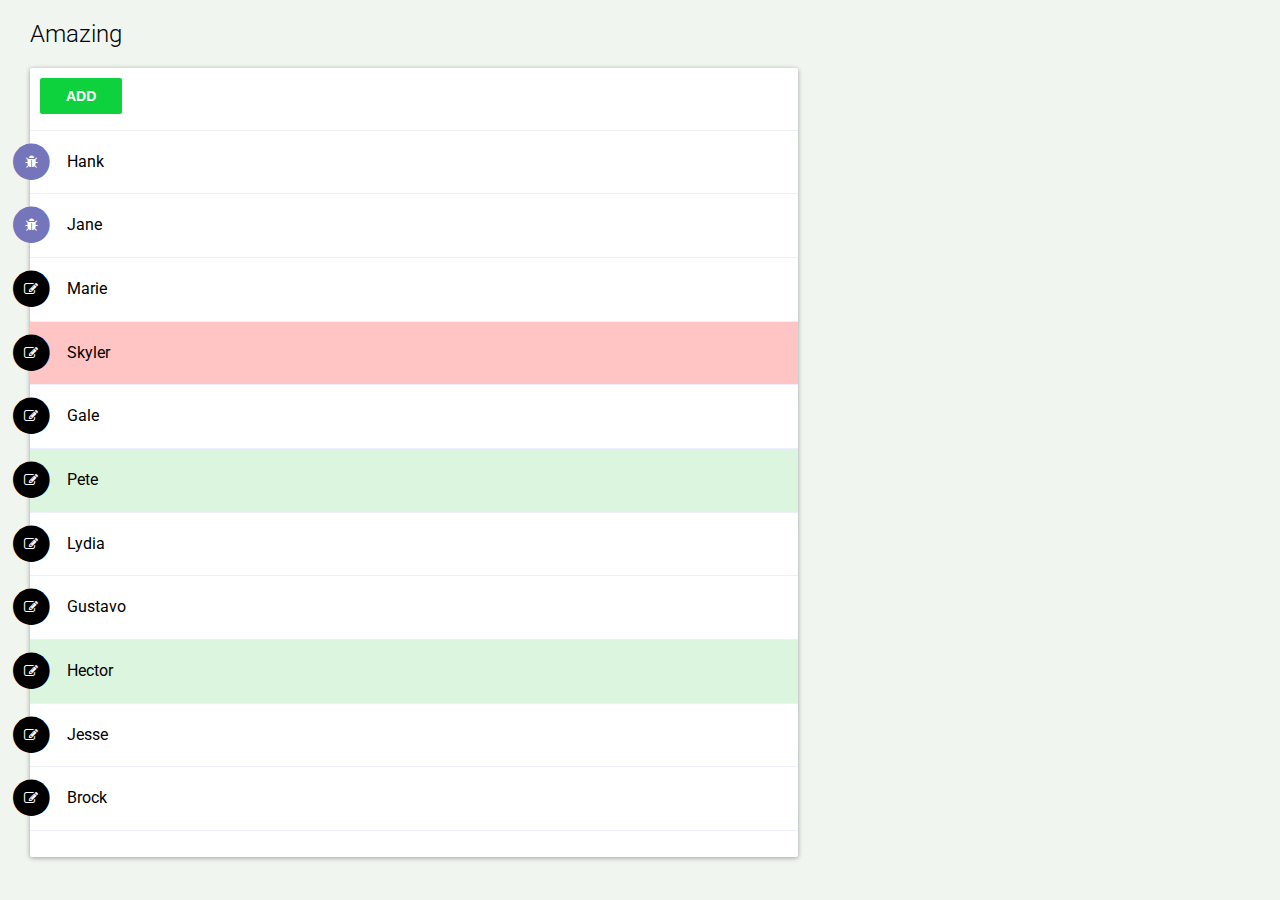
<file: index.html>
<!DOCTYPE html>
<html lang="en">
<head>
	<meta charset="UTF-8">
	<title>Document</title>
	<link rel="stylesheet" href="assets/css/styles.css">
	<link rel="stylesheet" href="assets/css/font-awesome.min.css">
</head>
<body>
	<div class="wrapper">
		<div class="header">
			<h2>Amazing</h2>
		</div>
		
		

		<div class="list-wrapper">
			<button class="success">Add</button>
			<ul class="tasks">
				<li class="bug">
				<span class="fa-stack fa-lg">
				  <i class="fa fa-stack-2x fa-circle"></i>
				  <i class="fa fa-bug fa-stack-1x fa-inverse"></i>
				</span>
					Hank
				</li>
				<li class="bug">
				<span class="fa-stack fa-lg">
				  <i class="fa fa-stack-2x fa-circle"></i>
				  <i class="fa fa-bug fa-stack-1x fa-inverse"></i>
				</span>
					Jane
				</li>
				<li>
				<span class="fa-stack fa-lg">
				  <i class="fa fa-stack-2x fa-circle"></i>
				  <i class="fa fa-pencil-square-o fa-stack-1x fa-inverse"></i>
				</span>
				Marie</li>
				<li class="error">
				<span class="fa-stack fa-lg">
				  <i class="fa fa-stack-2x fa-circle"></i>
				  <i class="fa fa-pencil-square-o fa-stack-1x fa-inverse"></i>
				</span>
				Skyler</li>
				<li>
				<span class="fa-stack fa-lg">
				  <i class="fa fa-stack-2x fa-circle"></i>
				  <i class="fa fa-pencil-square-o fa-stack-1x fa-inverse"></i>
				</span>
				Gale</li>
				<li class="done">
				<span class="fa-stack fa-lg">
				  <i class="fa fa-stack-2x fa-circle"></i>
				  <i class="fa fa-pencil-square-o fa-stack-1x fa-inverse"></i>
				</span>
				Pete</li>
				<li>
				<span class="fa-stack fa-lg">
				  <i class="fa fa-stack-2x fa-circle"></i>
				  <i class="fa fa-pencil-square-o fa-stack-1x fa-inverse"></i>
				</span>
				Lydia</li>
				<li>
				<span class="fa-stack fa-lg">
				  <i class="fa fa-stack-2x fa-circle"></i>
				  <i class="fa fa-pencil-square-o fa-stack-1x fa-inverse"></i>
				</span>
				Gustavo</li>
				<li class="done">
				<span class="fa-stack fa-lg">
				  <i class="fa fa-stack-2x fa-circle"></i>
				  <i class="fa fa-pencil-square-o fa-stack-1x fa-inverse"></i>
				</span>
				Hector</li>
				<li>
				<span class="fa-stack fa-lg">
				  <i class="fa fa-stack-2x fa-circle"></i>
				  <i class="fa fa-pencil-square-o fa-stack-1x fa-inverse"></i>
				</span>
				Jesse</li>
				<li>
				<span class="fa-stack fa-lg">
				  <i class="fa fa-stack-2x fa-circle"></i>
				  <i class="fa fa-pencil-square-o fa-stack-1x fa-inverse"></i>
				</span>
				Brock</li>

			</ul>
		</div><!-- end list-wrapper -->
	</div><!-- end wrapper -->
</body>
</html>
</file>
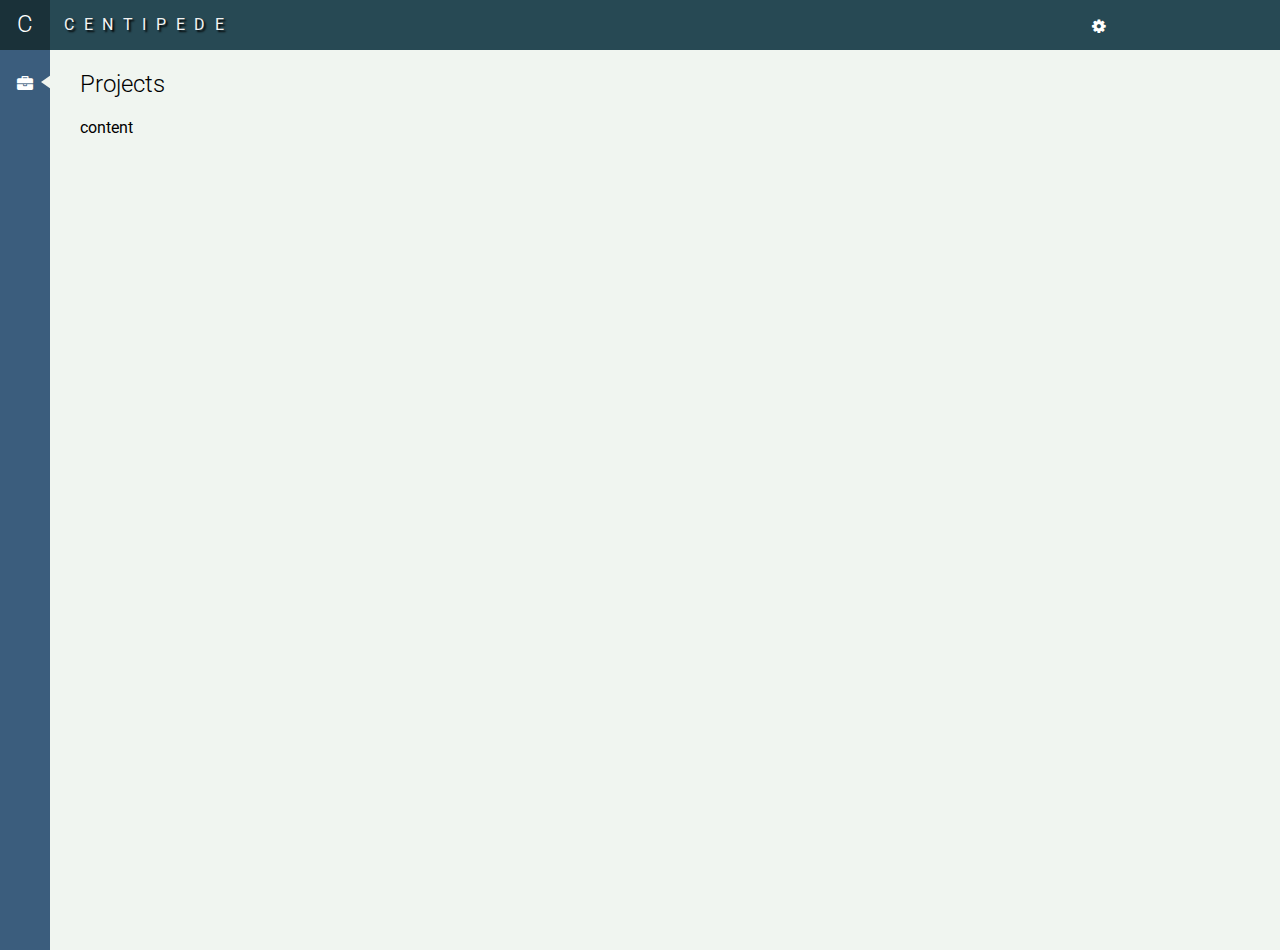
<file: dashboard.html>
<!DOCTYPE html>
<html lang="en">
<head>
	<meta charset="UTF-8">
	<title>Document</title>
	<link rel="stylesheet" href="assets/css/styles.css">
	<link rel="stylesheet" href="assets/css/font-awesome.min.css">
</head>
<body>
	<header>
		<section class="logo">
			<h2>C</h2>
		</section>
		<section class="logo-text">
			<span>Centipede</span>
		</section>
		<section class="controls">
			<a href="#"><i class="fa fa-cog"></i></a>
		</section>
	</header>
	<div class="left-controls">
		<ul>
			<li class="active"><a href="#"><i class="fa fa-briefcase"></i></a></li>
		</ul>
	</div>
	<div class="wrapper">
		<h2>Projects</h2>
		<p>content</p>
	</div><!-- end wrapper -->
</body>
</html>
</file>
<file: assets/css/styles.css>
@import url(http://fonts.googleapis.com/css?family=Roboto:400,300,500);
/*==============================
=            STYLES            =
==============================*/
/* Fonts */
/*=================================
=            VARIABLES            =
=================================*/
/* Colors */
/* navigation colors */
/* Layout */
/* Setteings */
/*==============================
=            LAYOUT            =
==============================*/
html,
body {
  padding: 0;
  margin: 0;
  width: 100%;
  height: 100%;
}
body {
  background-color: #f0f5f0;
}
header {
  height: 50px;
  background-color: #274954;
}
header section {
  display: inline-block;
}
header section.logo {
  height: 50px;
  width: 50px;
  background: #1A3139;
}
header section.logo h2 {
  margin: 0;
  padding: 20% 0 0 0;
  text-align: center;
  color: #fff;
}
header section.logo-text {
  padding-left: 10px;
  height: 50px;
  width: 80%;
  margin: 0;
  font-size: 16px;
  color: #F3F3F3;
  text-transform: uppercase;
  letter-spacing: .6em;
}
header section.logo-text span {
  position: relative;
  top: -2px;
  text-shadow: 2px 2px 2px #000000;
}
header section.controls {
  height: 50px;
}
header section.controls a {
  color: #ffffff;
  width: 50px;
  height: 50px;
}
header section.controls a:hover {
  color: #d6f4ff;
}
/* end header */
.left-controls {
  width: 50px;
  float: left;
  height: 100%;
  background-color: #3B5D7D;
}
.left-controls ul {
  width: 100%;
  margin: 0;
  padding: 0 0 0 0px;
  text-align: center;
  overflow: hidden;
  list-style: none;
}
.left-controls li {
  width: 100%;
  padding-top: 50%;
}
.left-controls li.active a:after {
  position: absolute;
  overflow: hidden;
  content: '';
  width: 0;
  height: 0;
  margin-left: 8px;
  border-style: solid;
  border-width: 7.5px 10px 7.5px 0;
  border-color: transparent #f0f5f0 transparent transparent;
}
.left-controls a {
  display: block;
  color: #ffffff;
}
.left-controls a:hover {
  color: #d6f4ff;
}
.wrapper {
  padding-left: 30px;
  width: 60%;
  float: left;
}
.list-wrapper {
  transition: all 450ms cubic-bezier(0.23, 1, 0.32, 1) 0ms;
  box-shadow: 0 1px 6px rgba(0, 0, 0, 0.12), 0 1px 4px rgba(0, 0, 0, 0.24);
  border-radius: 2px;
  background-color: #fff;
  padding: 10px 0;
}
.list-wrapper ul {
  padding: 0;
}
.list-wrapper ul li {
  margin: 0px 0;
  list-style: none;
  padding: 10px 0 10px 20px;
  border-bottom: solid 1px #eeeeff;
}
.list-wrapper ul li:first-child {
  border-top: solid 1px #eeeeff;
}
.list-wrapper ul li.error {
  background: #ffc5c5;
}
.list-wrapper ul li.done {
  background: #dbf5df;
}
.list-wrapper button {
  -webkit-animation-duration: .0001s;
  animation-duration: .0001s;
  -webkit-animation-name: mui-node-inserted;
  animation-name: mui-node-inserted;
  font-size: 14px;
  line-height: 18px;
  text-transform: uppercase;
  transition: all 0.2s ease-in-out;
  display: inline-block;
  height: 36px;
  padding: 0 26px;
  margin-top: 6px;
  margin-bottom: 6px;
  border: none;
  border-radius: 2px;
  cursor: pointer;
  -ms-touch-action: manipulation;
  touch-action: manipulation;
  background-image: none;
  text-align: center;
  line-height: 36px;
  vertical-align: middle;
  white-space: nowrap;
  -webkit-user-select: none;
  -moz-user-select: none;
  -ms-user-select: none;
  user-select: none;
  position: relative;
  overflow: hidden;
  margin: 0 10px;
}
.list-wrapper button:hover {
  box-shadow: 0 0 2px rgba(0, 0, 0, 0.12), 0 1px 3px rgba(0, 0, 0, 0.24);
}
/*==================================
=            RESPONSIVE            =
==================================*/
/*===================================
=            TYPE STYLES            =
===================================*/
body {
  font-family: Roboto, arial;
}
h1,
h2,
h3,
h4,
h5 {
  font-weight: 300;
}
/*=============================
=            ATOMS            =
=============================*/
/*================================
=            BOX ATOM            =
================================*/
.box {
  transition: all 450ms cubic-bezier(0.23, 1, 0.32, 1) 0ms;
  box-shadow: 0 1px 6px rgba(0, 0, 0, 0.12), 0 1px 4px rgba(0, 0, 0, 0.24);
  border-radius: 2px;
}
/*==================================
=            ATOM LISTS            =
==================================*/
.card-list {
  margin: 0px 0;
  list-style: none;
  padding: 10px 0 10px 20px;
  border-bottom: solid 1px #eeeeff;
}
.card-list:first-child {
  border-top: solid 1px #eeeeff;
}
.card-list.error {
  background: #ffc5c5;
}
.card-list.done {
  background: #dbf5df;
}
.item-status .fa-bug {
  font-size: 14px;
}
.item-status .fa-stack {
  margin-left: -40px;
  margin-right: 10px;
}
.tasks li .fa-bug {
  font-size: 14px;
}
.tasks li .fa-stack {
  margin-left: -40px;
  margin-right: 10px;
}
.tasks li .fa-pencil-square-o {
  font-size: 14px;
}
.bug .fa-circle {
  color: #7575bb;
}
/*=====================================
=            BUTTON STYLES            =
=====================================*/
.button {
  -webkit-animation-duration: .0001s;
  animation-duration: .0001s;
  -webkit-animation-name: mui-node-inserted;
  animation-name: mui-node-inserted;
  font-size: 14px;
  line-height: 18px;
  text-transform: uppercase;
  transition: all 0.2s ease-in-out;
  display: inline-block;
  height: 36px;
  padding: 0 26px;
  margin-top: 6px;
  margin-bottom: 6px;
  border: none;
  border-radius: 2px;
  cursor: pointer;
  -ms-touch-action: manipulation;
  touch-action: manipulation;
  background-image: none;
  text-align: center;
  line-height: 36px;
  vertical-align: middle;
  white-space: nowrap;
  -webkit-user-select: none;
  -moz-user-select: none;
  -ms-user-select: none;
  user-select: none;
  position: relative;
  overflow: hidden;
}
.button:hover {
  box-shadow: 0 0 2px rgba(0, 0, 0, 0.12), 0 1px 3px rgba(0, 0, 0, 0.24);
}
.primary {
  color: #FFF;
  background-color: #2196F3;
}
.success {
  color: #FFF;
  background-color: #0DD23D;
  font-weight: 700;
}
/*=======================================
=            TOOL TIP STYLES            =
=======================================*/
a.tooltips {
  position: relative;
  display: inline;
}
a.tooltips span {
  position: absolute;
  width: 140px;
  color: #FFFFFF;
  background: #000000;
  height: 30px;
  line-height: 30px;
  text-align: center;
  visibility: hidden;
  border-radius: 6px;
  z-index: 999;
}
a.tooltips span:after {
  content: '';
  position: absolute;
  top: 50%;
  right: 100%;
  margin-top: -8px;
  width: 0;
  height: 0;
  border-right: 8px solid #000000;
  border-top: 8px solid transparent;
  border-bottom: 8px solid transparent;
  z-index: 999;
}
a:hover.tooltips span {
  visibility: visible;
  opacity: 0.8;
  left: 100%;
  top: 50%;
  margin-top: -15px;
  margin-left: 15px;
  z-index: 999;
}
.arrow-left {
  width: 0;
  height: 0;
  border-top: 10px solid transparent;
  border-bottom: 10px solid transparent;
  border-right: 10px solid blue;
}
/*# sourceMappingURL=styles.css.map */
</file>
